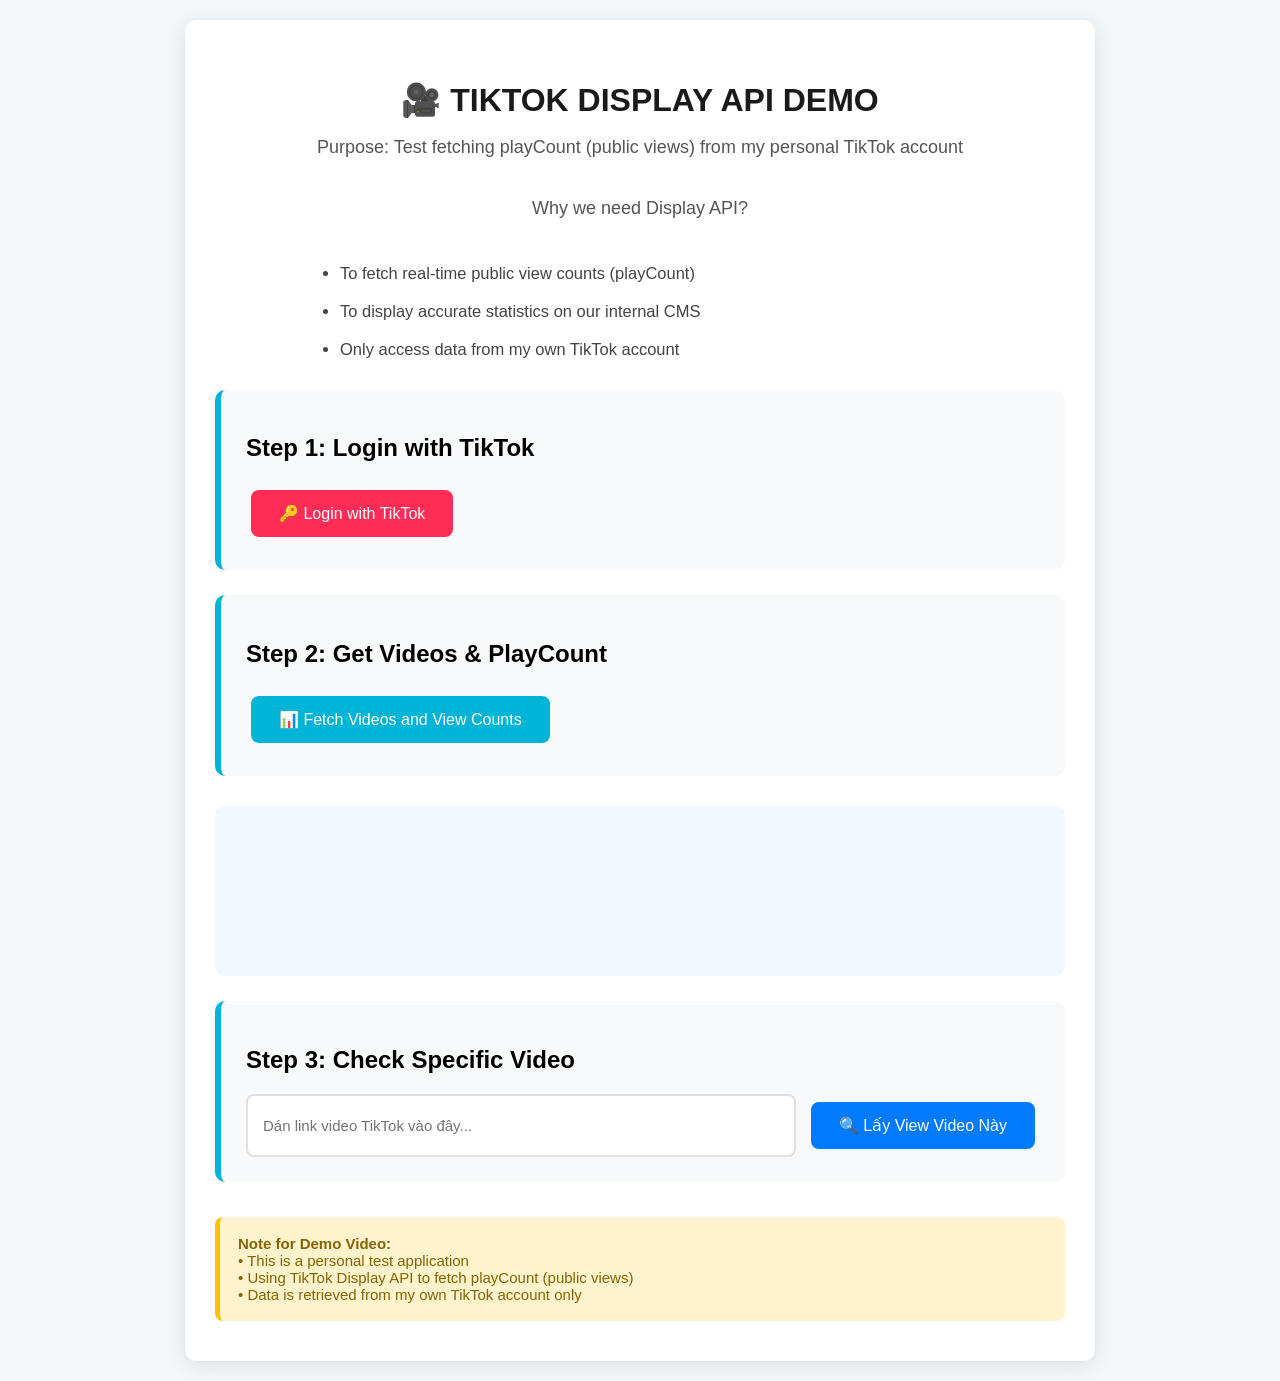
<file: index.html>
<!DOCTYPE html>
<html lang="en">
<head>
    <meta charset="UTF-8">
    <meta name="viewport" content="width=device-width, initial-scale=1.0">
    <title>Demo TikTok Display API - Test CMS</title>
    <link rel="stylesheet" href="style.css">
</head>
<body>
    <div class="container">
        <h1>🎥 TIKTOK DISPLAY API DEMO</h1>
        <p class="subtitle">Purpose: Test fetching playCount (public views) from my personal TikTok account</p>
        <p class="subtitle">
            Why we need Display API?
        </p>
        
        <ul class="reason-list">
            <li>To fetch real-time public view counts (playCount)</li>
            <li>To display accurate statistics on our internal CMS</li>
            <li>Only access data from my own TikTok account</li>
        </ul>

        <div class="card">
            <h2>Step 1: Login with TikTok</h2>
            <button onclick="loginWithTikTok()" class="btn btn-primary">
                🔑 Login with TikTok
            </button>
        </div>

        <div class="card">
            <h2>Step 2: Get Videos & PlayCount</h2>
            <button onclick="getMyVideos()" class="btn btn-success">
                📊 Fetch Videos and View Counts
            </button>
        </div>

        <div id="result" class="result"></div>

        <div class="card">
            <h2>Step 3: Check Specific Video</h2>
            <div class="input-group">
                <input type="text" id="videoUrl" placeholder="Dán link video TikTok vào đây..." class="form-input">
                <button onclick="getVideoByUrl()" class="btn btn-info">
                    🔍 Lấy View Video Này
                </button>
            </div>
        </div>

        <div class="note">
            <strong>Note for Demo Video:</strong><br>
            • This is a personal test application<br>
            • Using TikTok Display API to fetch playCount (public views)<br>
            • Data is retrieved from my own TikTok account only
        </div>
    </div>

    <script src="demo.js"></script>
</body>
</html>
</file>
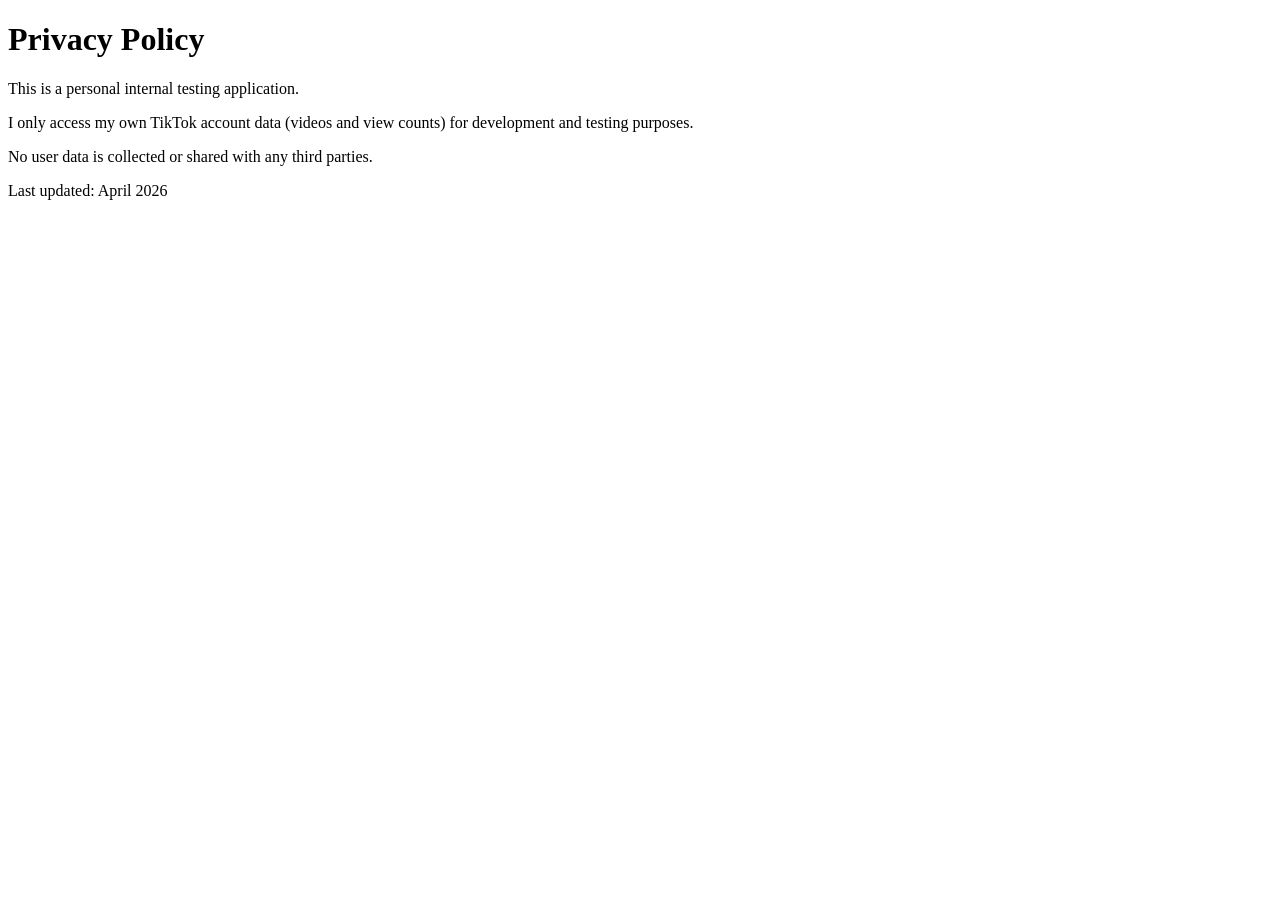
<file: privacy.html>
<!DOCTYPE html>
<html lang="vi">
<head>
    <meta charset="UTF-8">
    <title>Privacy Policy - Test TikTok CMS</title>
</head>
<body>
    <h1>Privacy Policy</h1>
    <p>This is a personal internal testing application.</p>
    <p>I only access my own TikTok account data (videos and view counts) for development and testing purposes.</p>
    <p>No user data is collected or shared with any third parties.</p>
    <p>Last updated: April 2026</p>
</body>
</html>
</file>
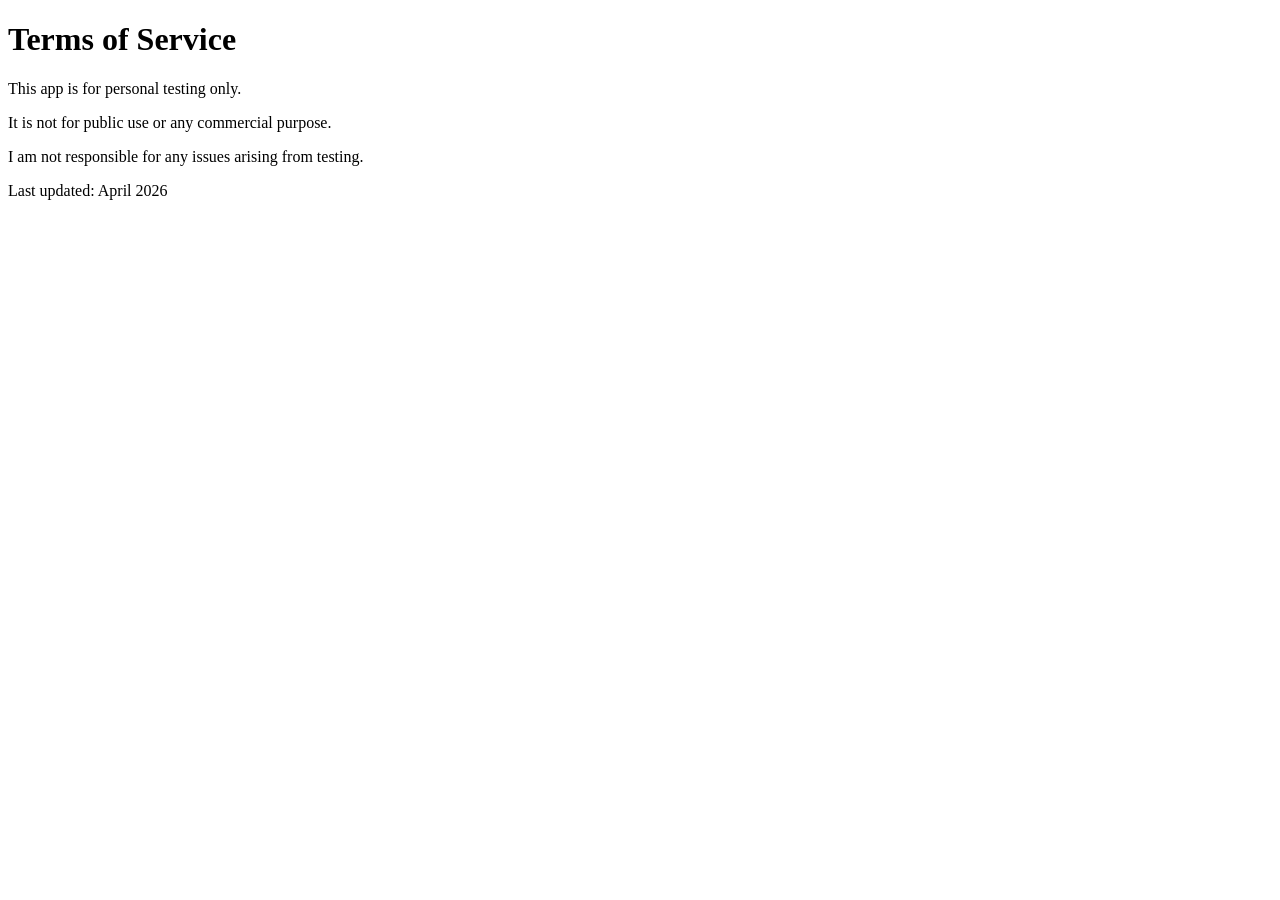
<file: terms.html>
<!DOCTYPE html>
<html lang="vi">
<head>
    <meta charset="UTF-8">
    <title>Terms of Service - Test TikTok CMS</title>
</head>
<body>
    <h1>Terms of Service</h1>
    <p>This app is for personal testing only.</p>
    <p>It is not for public use or any commercial purpose.</p>
    <p>I am not responsible for any issues arising from testing.</p>
    <p>Last updated: April 2026</p>
</body>
</html>
</file>
<file: style.css>
body {
    font-family: 'Segoe UI', Arial, sans-serif;
    background: #f4f7fa;
    margin: 0;
    padding: 20px;
}

.container {
    max-width: 850px;
    margin: 0 auto;
    background: white;
    padding: 40px 30px;
    border-radius: 12px;
    box-shadow: 0 4px 20px rgba(0,0,0,0.1);
}

h1 {
    text-align: center;
    color: #1a1a1a;
    margin-bottom: 10px;
}

.subtitle {
    text-align: center;
    color: #555;
    font-size: 18px;
    margin-bottom: 40px;
}

.reason-list {
    text-align: left;
    max-width: 620px;
    margin: 15px auto;
    padding-left: 20px;
    color: #444;
    font-size: 16.5px;
    line-height: 1.8;
}

.reason-list li {
    margin-bottom: 8px;
}

.card {
    background: #f8f9fa;
    padding: 25px;
    margin: 25px 0;
    border-radius: 10px;
    border-left: 6px solid #00b4d8;
}

.btn {
    padding: 14px 28px;
    font-size: 16px;
    border: none;
    border-radius: 8px;
    cursor: pointer;
    margin: 8px 5px;
    font-weight: 500;
}

.btn-primary {
    background: #ff2d55;
    color: white;
}

.btn-success {
    background: #00b4d8;
    color: white;
}

.result {
    margin-top: 30px;
    padding: 25px;
    background: #f0f8ff;
    border-radius: 10px;
    min-height: 120px;
    white-space: pre-wrap;
    font-family: monospace;
    line-height: 1.7;
    font-size: 15px;
}

.note {
    margin-top: 35px;
    padding: 18px;
    background: #fff3cd;
    border-radius: 8px;
    font-size: 15px;
    color: #856404;
    border-left: 5px solid #ffc107;
}

/* Style cho Input Group ở Bước 3 */
.input-group {
    display: flex;
    gap: 10px;
    margin-top: 15px;
}

input[type="text"] {
    flex: 1;
    padding: 12px 15px;
    border: 2px solid #e0e0e0;
    border-radius: 8px;
    font-size: 15px;
    transition: border-color 0.3s ease;
    outline: none;
}

input[type="text"]:focus {
    border-color: #ff2d55; /* Màu hồng TikTok */
}

.btn-info {
    background: #007bff;
    color: white;
    white-space: nowrap;
}
</file>
